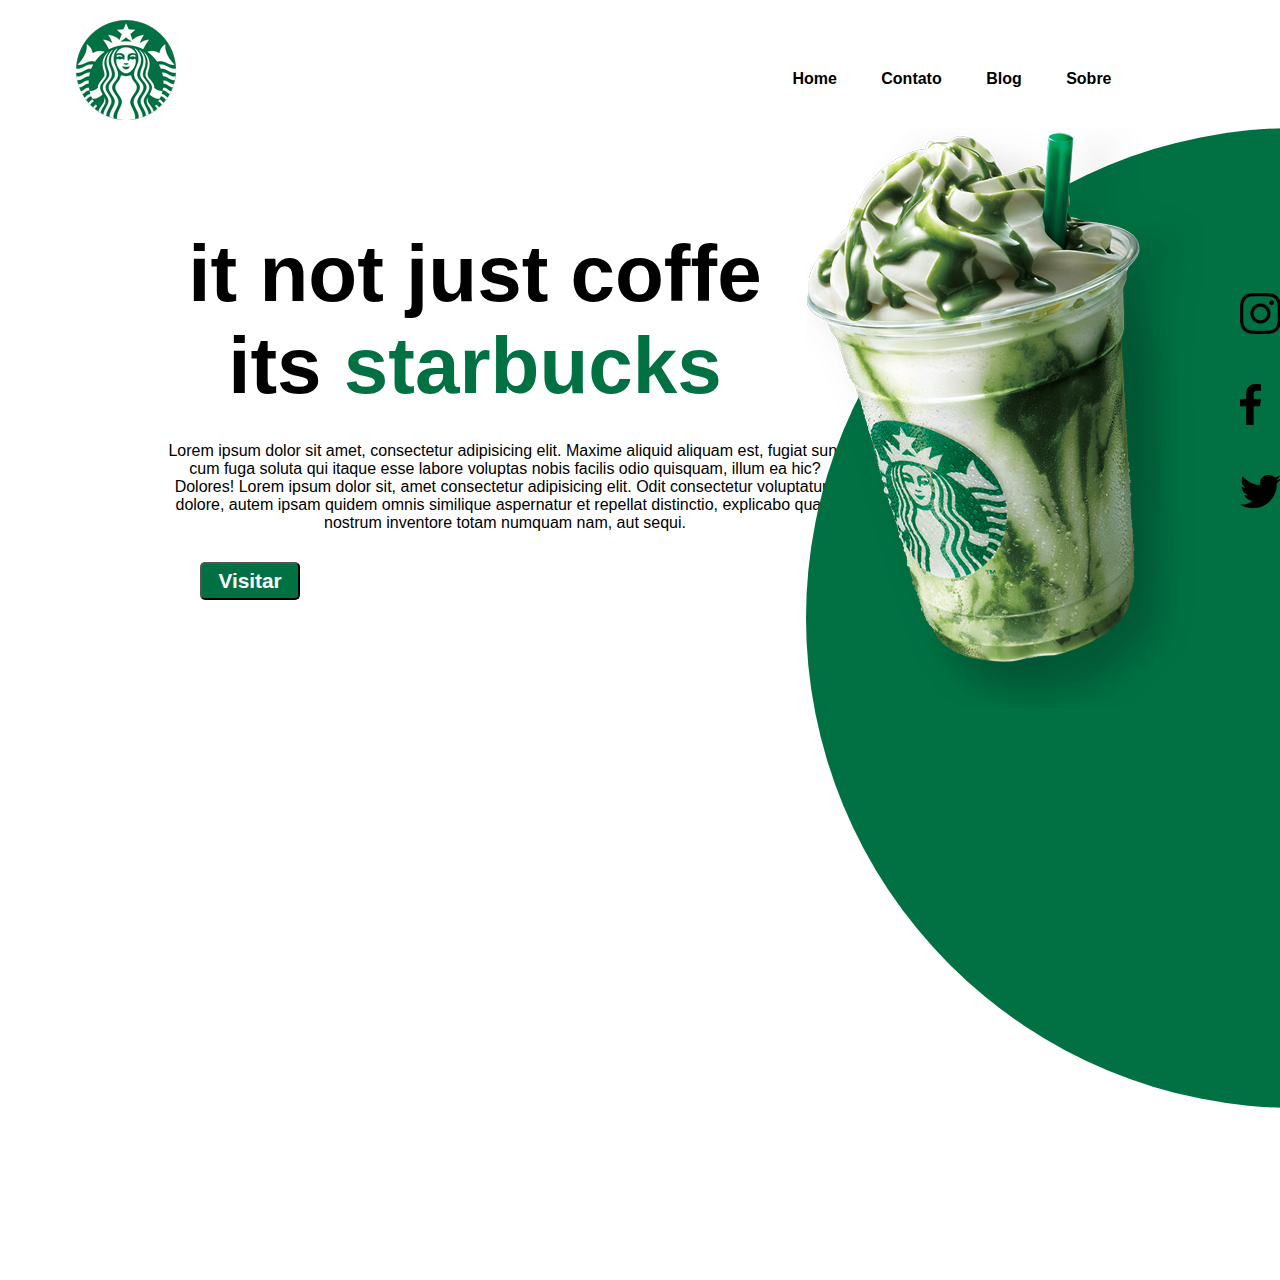
<file: index.html>
<!DOCTYPE html>
<html lang="pt-br">
<head>
    <meta charset="UTF-8">
    <meta http-equiv="X-UA-Compatible" content="IE=edge">
    <meta name="viewport" content="width=device-width, initial-scale=1.0">
    <title>pagina de vendas</title>
    <link rel="stylesheet" href="style.css">
</head>
<body>
    <header>
            <div class="principal">
                <div class="logo"><img src="imagens/logo.png" alt=""></div>
                <div class="menu">
                    <a href="#">Home</a>
                    <a href="#">Contato</a>
                    <a href="#">Blog</a>
                    <a href="#">Sobre</a>
                </div>
            </div>
    </header>
    
     <section>
        <div class="bola">
            <img src="imagens/img1.png" alt="caffe">
        </div>
         <div class="social-midia">
            <a href="#"><img src="imagens/instagram.png" alt="logo"></a>
            <a href="#"><img src="imagens/facebook.png" alt="logo" id="face"></a>
            <a href="#"><img src="imagens/twitter.png" alt="logo"></a>
        </div>
         <div class="conteudo">
             <div class="texto">
                    <h1>it not just coffe <br> its <span>starbucks</span></h1>
                    <p>Lorem ipsum dolor sit amet, consectetur adipisicing elit. Maxime aliquid aliquam est, fugiat sunt cum fuga soluta qui itaque esse labore voluptas nobis facilis odio quisquam, illum ea hic? Dolores! Lorem ipsum dolor sit, amet consectetur adipisicing elit. Odit consectetur voluptatum dolore, autem ipsam quidem omnis similique aspernatur et repellat distinctio, explicabo quam nostrum inventore totam numquam nam, aut sequi.</p>
                    <button type="submit">Visitar</button>
             </div>
                
        </div>

     </section>

    
</body>
</html>
</file>
<file: style.css>
@charset "UTF-8";

*{
    margin: 0px;
    padding: 0px;
    box-sizing: border-box;
    font-family: Arial, Helvetica, sans-serif;
}
html body{
    height: 100%;
    overflow-y: hidden;
    overflow-x: hidden;/*esse overflow fez bloquear as escolbar rolagem da tela em todos os raios*/
    
}
header{
    height: 10vw;
    padding: 20px 0px;
   
    
}
.principal{
    display: flex;/*aqui torna os objetos enline */
    flex-wrap: wrap;
    max-width: 1800px;
    margin: auto;
    padding: 0 2%;
}
 .logo{
    width: 50%;/*lenbre que width e a largura nesse caso e a largura da div logo*/
    padding-left: 50px;
 }
 .menu{
    width: 40%;
    text-align: right;
    padding-top: 50px;
   
 }
 .menu > a{
    color: rgb(0, 0, 0);
    text-decoration: none;
    font-weight: bolder;
    padding: 20px;
    
    
 }
 section{
    height: 90vw;
    position: relative;
 }
 .bola{
    position: absolute;
    background-color: #017143;
    top: 0%;
    left: 63%;
    height: 980px;
    width: 980px;
    border-radius: 50%;
 }
 p{
    text-align: center;
 }
 .social-midia{
    position: absolute;
    top: 10%;
    left: 93%;
    height: 980px;
    width: 980px;
    border-radius: 50%;
    
 }
 .social-midia img{
    display: block;
    margin: 50px;
 }
.conteudo{
    width: 950px;
    height: 500px;
    
    padding-top: 100px;
}
h1{
    text-align: center;
    font-size: 5em;
}
span{
    color: #017143;
}
p{
    text-align: justify;
    margin: 0px 130px;
    padding: 30px;
    width: 750px;
    text-align: center;
}
a:hover{
    background-color: rgb(250, 244, 244);
}
button{
    text-align: center;
    width: 100px;
    margin-left: 200px;
    color: white;
    background-color: #017143;
    padding: 5px;
    border-radius: 5px;
    font-weight: bolder;
    font-size: 1.3em;
}
</file>
